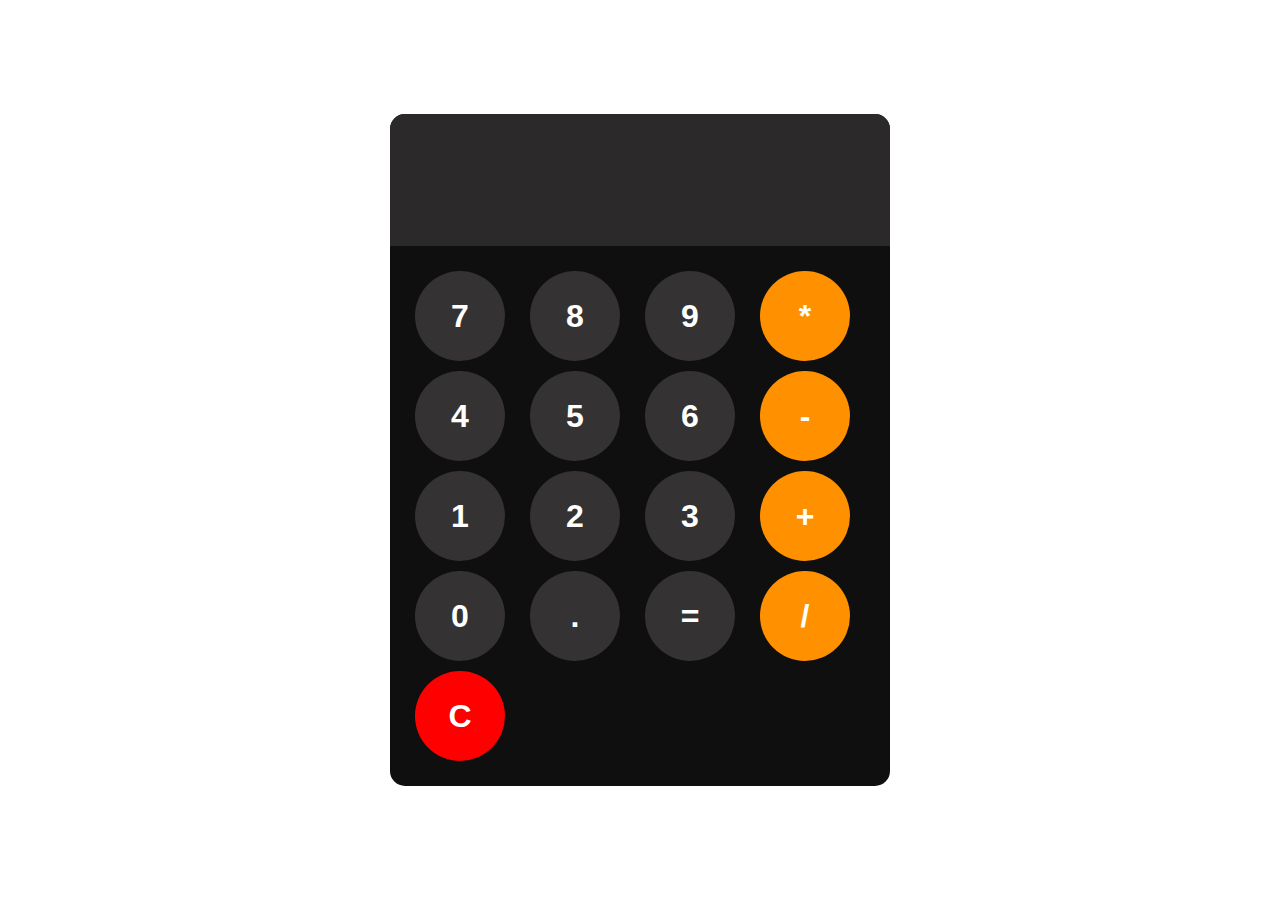
<file: calculator/index.html>
<!DOCTYPE html>
<html lang="en">
<head>
    <meta charset="UTF-8">
    <meta name="viewport" content="width=device-width, initial-scale=1.0">
    <title>JavaScript</title>
    <link rel="stylesheet" href="index.css">
</head>
<body>
  <div id="calculator">
    <input id="display" readonly>
  <div id="keys">
    <button onclick="appendToDisplay('7')" >7</button>
    <button onclick="appendToDisplay('8')">8</button>
    <button onclick="appendToDisplay('9')">9</button>
    <button onclick="appendToDisplay('*')" class="special">*</button>
    <button onclick="appendToDisplay('4')">4</button>
    <button onclick="appendToDisplay('5')">5</button>
    <button onclick="appendToDisplay('6')">6</button>
    <button onclick="appendToDisplay('-')" class="special">-</button>
    <button onclick="appendToDisplay('1')">1</button>
    <button onclick="appendToDisplay('2')">2</button>
    <button onclick="appendToDisplay('3')">3</button>
    <button onclick="appendToDisplay('+')" class="special">+</button>
    <button onclick="appendToDisplay('0')">0</button>
    <button onclick="appendToDisplay('.')">.</button>
    <button onclick="calculate('=')" >=</button>
    <button onclick="appendToDisplay('/')" class="special">/</button>
    <button onclick="clearDisplay()" id="clear">C</button>
  </div>
</div>
  <script src="index.js"></script>  
</body>
</html>
</file>
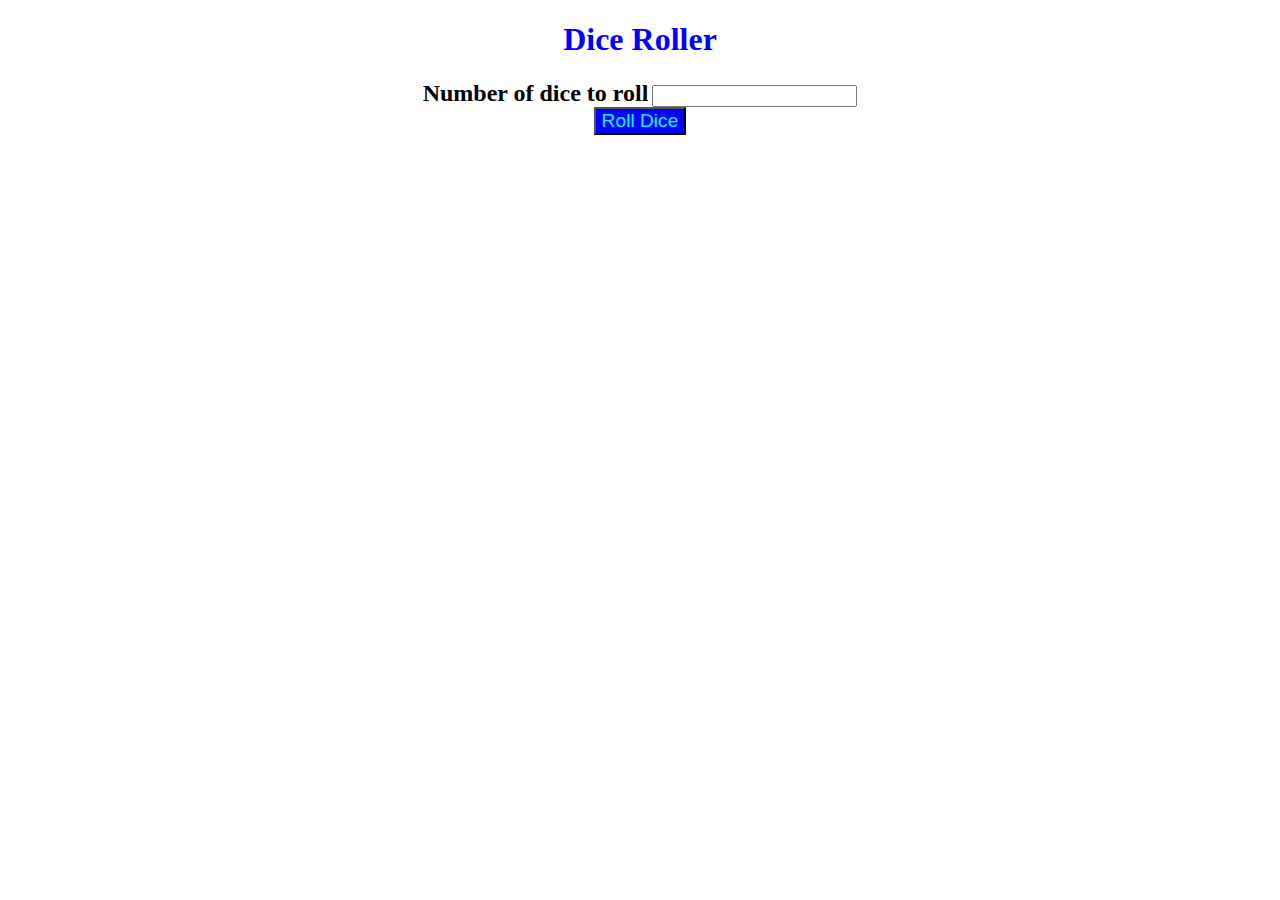
<file: dice roller/index.html>
<!DOCTYPE html>
<html lang="en">
<head>
    <meta charset="UTF-8">
    <meta name="viewport" content="width=device-width, initial-scale=1.0">
    <title>Dice Roller</title>
    <link rel="stylesheet" href="index.css">
</head>
<body>
  <h1 id="myH1">Dice Roller</h1>
  <label id="number">Number of dice to roll</label>
  <input id="myInput" type="number" min="1" ><br>
  <button onclick="diceRoll()" >Roll Dice</button>
  <div id="diceResult"></div>
  <div id="diceImages"></div>
  <script src="index.js"></script>  
</body>
</html>
</file>
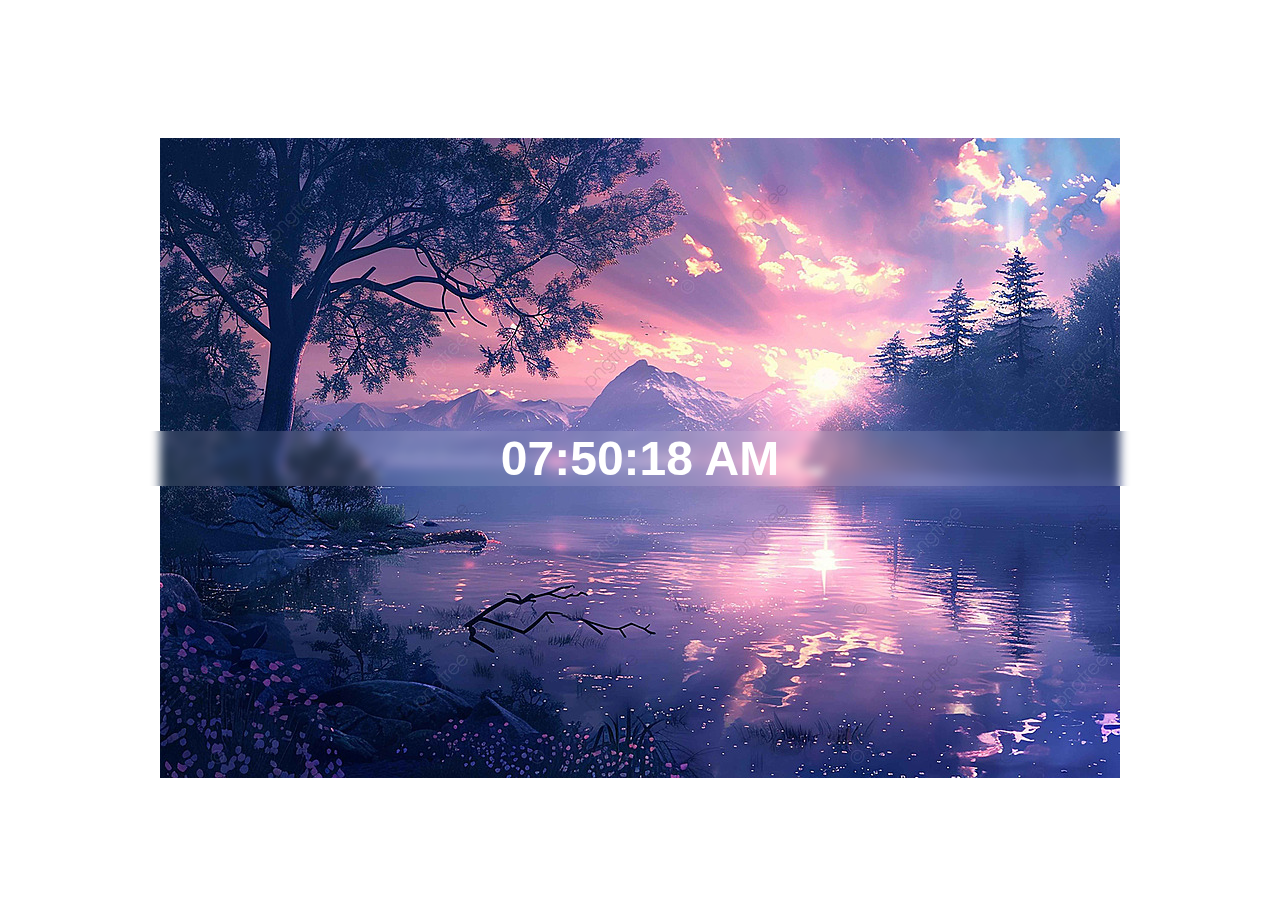
<file: digital clock/index.html>
<!DOCTYPE html>
<html lang="en">
<head>
    <meta charset="UTF-8">
    <meta name="viewport" content="width=device-width, initial-scale=1.0">
    <title>Digital Clock</title>
    <link rel="stylesheet" href="index.css">
</head>
<body>
  <div id="clock-container">
    <div id="clock">00:00:00</div>
  </div>
  <script src="index.js"></script>  
</body>
</html>
</file>
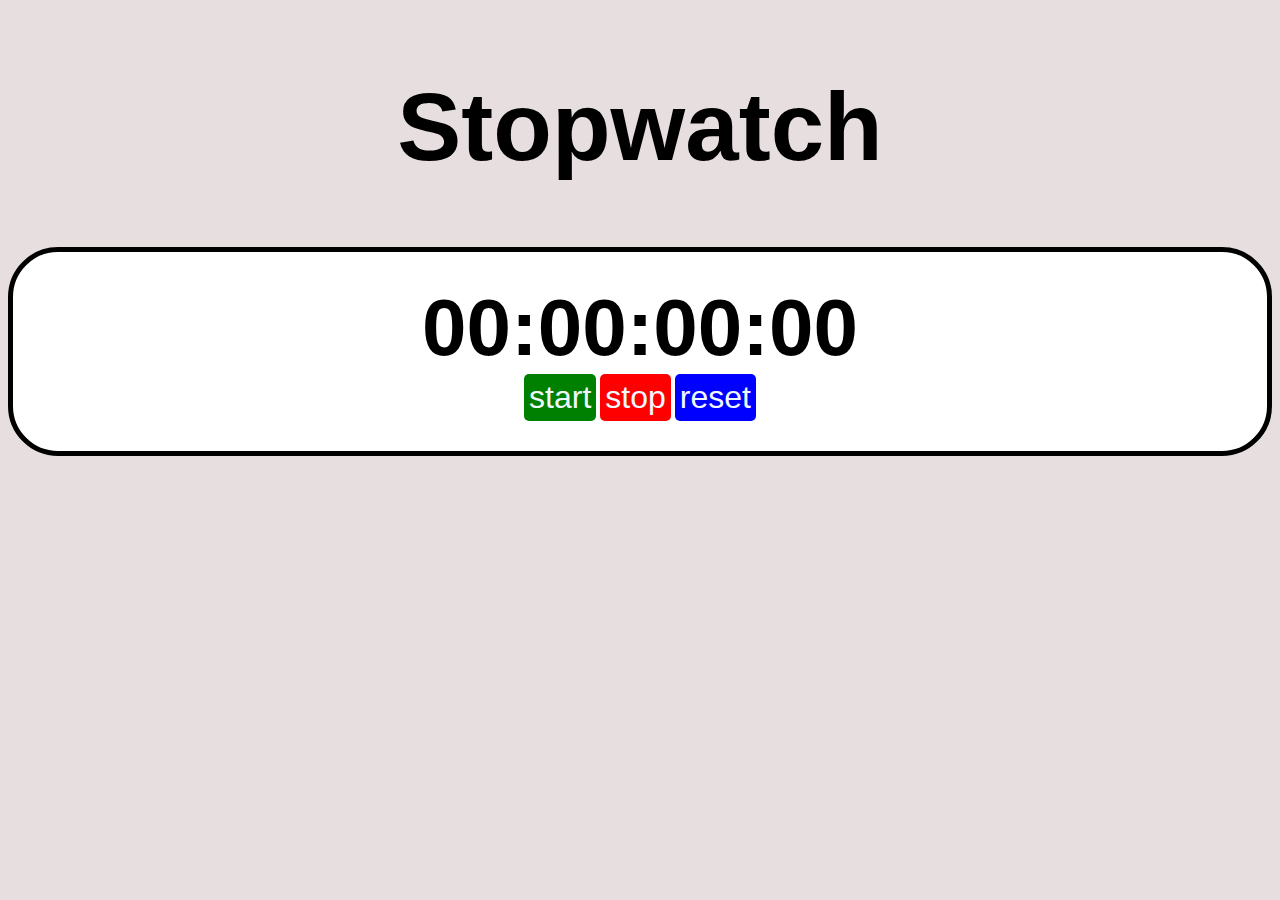
<file: stopwatch/index.html>
<!DOCTYPE html>
<html lang="en">
<head>
    <meta charset="UTF-8">
    <meta name="viewport" content="width=device-width, initial-scale=1.0">
    <title>Stopwatch</title>
    <link rel="stylesheet" href="index.css">
</head>
<body>
  <h1 >Stopwatch</h1>
  <div id="timerbox">
    <div id="timer">00:00:00:00</div>
    <button id="start" onclick="start()">start</button>
    <button id="stop" onclick="stop()">stop</button>
    <button id="reset" onclick="reset()">reset</button>
  </div>
  <script src="index.js"></script>  
</body>
</html>
</file>
<file: calculator/index.css>
button{
    width: 90px;
    height: 90px;
    border-radius: 50px;
    border: none;
    background-color: hsl(0, 1%, 20%);
    color:white;
    font-size: 2em;
    font-weight: bold;
    cursor: pointer;
}

#keys{
    display: grid;
    grid-template-columns: repeat(4,1fr);
    gap: 10px;
    padding: 25px;
}
#calculator{
    font-family: Arial, Helvetica, sans-serif;
    background-color: rgb(15, 15, 15);
    border-radius: 15px;
    max-width: 500px;
    overflow: hidden;
}
#display{
    background-color: rgb(43, 41, 41);
    width: 100%;
    padding: 20px;
    font-size: 5em;
    text-align: left;
    border: none;
    color: white;
}

body{
    margin: 0;
    display:flex;
    justify-content: center;
    align-items: center;
    height:100vh;
}
button:hover{
    background-color: hsl(0, 3%, 26%);
}
button:active{
    background-color: hsl(0, 6%, 21%);
}
.special{
    background-color: rgb(255, 145, 0);
}
#clear {
    background-color: red;
}
</file>
<file: dice roller/index.css>
body {
    text-align: center;
}
h1{
    color:blue;
}

label  {
    font-weight: bold;
    font-size: 1.5em;
}
button{
    font-size: 1.2em;
    color: aqua;
    background-color: blue;

}
button:hover {
    background-color:rgb(58, 58, 226);
}
input{
    font-size: 0.9em;
    text-align: center;
    font-weight: bold;
}
#diceImages img{
    width: 150px;
    margin: 5px;
}
#diceResult {
    font-weight: bold;
    font-size: 1.5em;
}
</file>
<file: digital clock/index.css>
#clock-container{
    display:flex;
    justify-content: center;
    align-items: center;
    height:100vh;
}

#clock{
    font-size: 3em;
    font-family: Arial, Helvetica, sans-serif;
    text-align: center;
    font-weight: bold;
    color: white;
    backdrop-filter: blur(5px);
    width: 100%;
    background-color: hsla(0, 0%, 100%, 0.11);
}
body{
    background-image: url(image.jpg);
    background-position: center;
    background-repeat: no-repeat;
}
</file>
<file: stopwatch/index.css>
body{
    background-color: hsl(0, 14%, 89%);
    display: flex;
    flex-direction: column;
    text-align: center;
}
h1{
    font-size: 6em;
    font-family: Arial, Helvetica, sans-serif;
}
#timerbox{
    align-items: center;
    padding: 30px;
    border: 5px solid;
    border-color: black;
    border-radius: 50px;
    background-color: white;
}
#timer{
    font-size: 5em;
    font-family: Arial, Helvetica, sans-serif;
    font-weight: bold;
}
#start{
    font-size: 2em;
    padding: 5px;
    color: aliceblue;
    background-color: green;
    border-radius: 5px;
    border: 1px green;
}
#stop{
    font-size: 2em;
    padding: 5px;
    color: aliceblue;
    background-color: red;
    border-radius: 5px;
    border: 1px red;
}
#reset{
    font-size: 2em;
    padding: 5px;
    color: aliceblue;
    background-color: blue;
    border-radius: 5px;
    border: 1px blue;
}
#stop:hover{
    background-color: rgb(247, 40, 40);
}
#start:hover{
    background-color: hsl(120, 56%, 45%);
}
#reset:hover{
    background-color: hsl(240, 73%, 51%);
}
</file>
